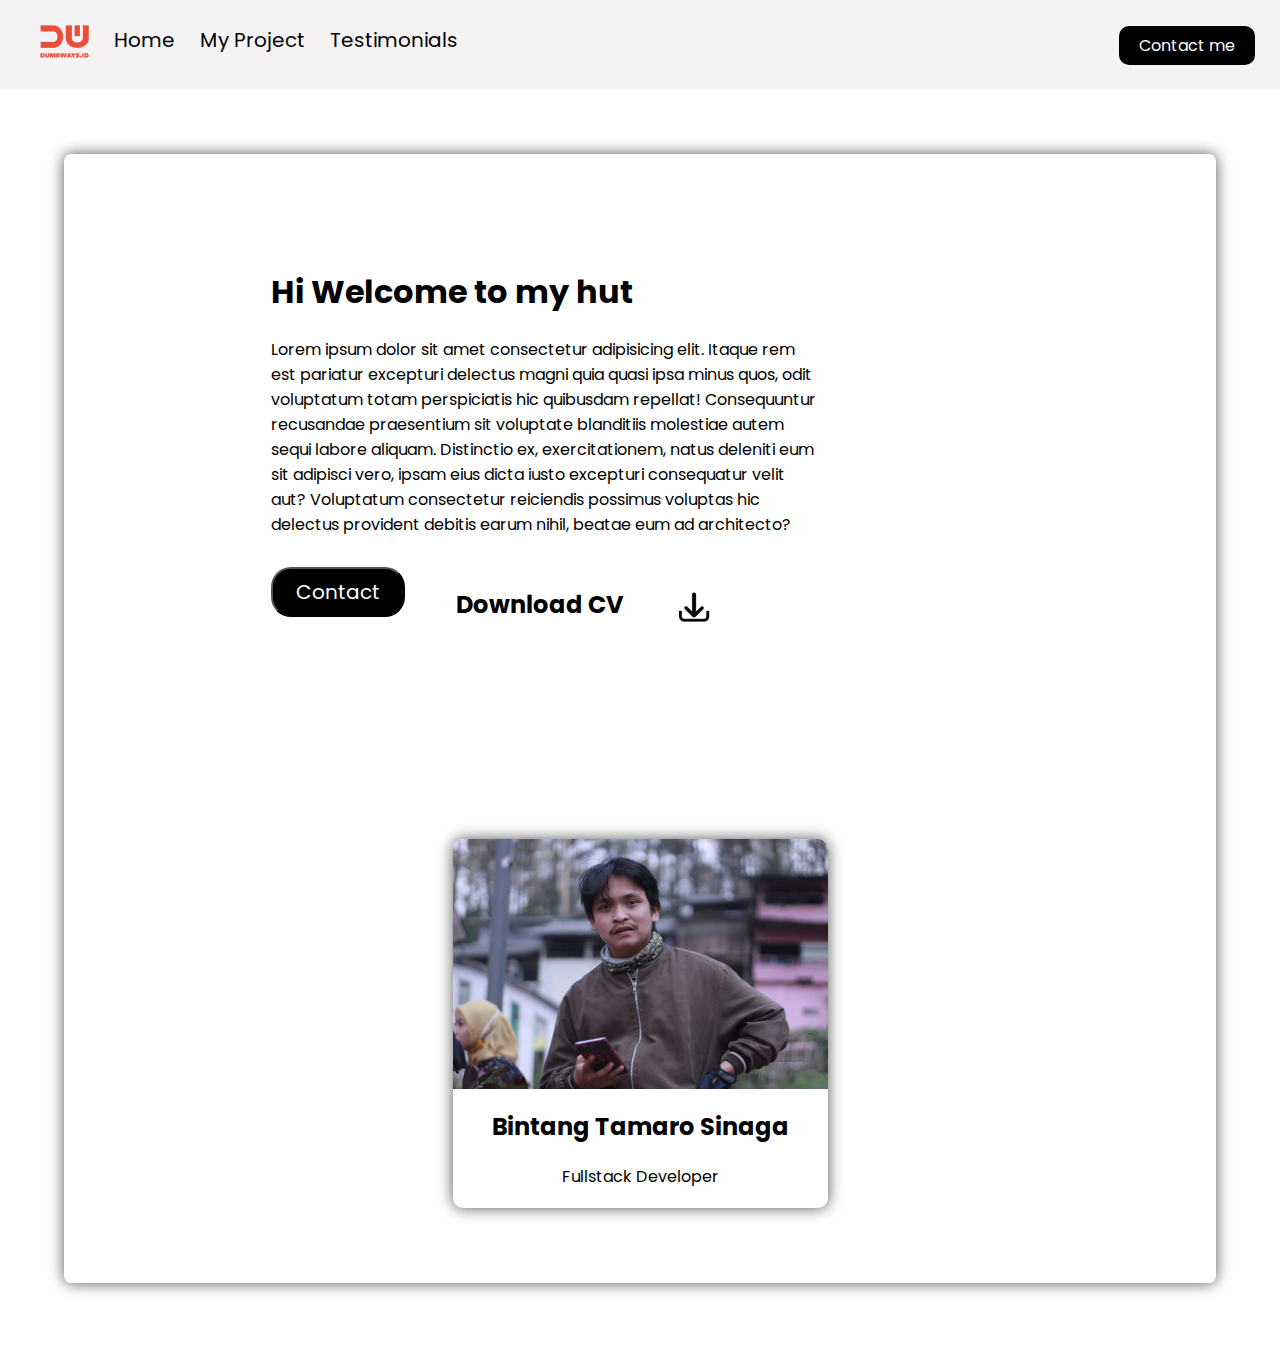
<file: index.html>
<html>
  <head>
    <title>Personal Web</title>
    <link rel="stylesheet" href="css/style.css" />
    <link
      rel="stylesheet"
      href="https://cdnjs.cloudflare.com/ajax/libs/font-awesome/6.4.0/css/all.min.css"
      integrity="sha512-iecdLmaskl7CVkqkXNQ/ZH/XLlvWZOJyj7Yy7tcenmpD1ypASozpmT/E0iPtmFIB46ZmdtAc9eNBvH0H/ZpiBw=="
      crossorigin="anonymous"
      referrerpolicy="no-referrer"
    />
  </head>
  <body>
    <nav>
      <div class="nav-left">
        <ul>
          <li>
            <img src="aseets/images/logo.png" alt="dumbways_logo" />
          </li>
          <li>
            <a class="navbar-home" href="index.html">Home</a>
          </li>
          <li>
            <a href="myproject.html">My Project</a>
          </li>
          <li>
            <a href="testimonials.html">Testimonials</a>
        </ul>
      </div>
      <div class="nav-right">
        <a href="contact.html">Contact me</a>
      </div>
    <div>
  </nav>
  
    <div class="container">
      <section class="indexSection">
        <div class="container-left">
          <h1>Hi Welcome to my hut</h1>
          <p>
            Lorem ipsum dolor sit amet consectetur adipisicing elit. Itaque rem
            est pariatur excepturi delectus magni quia quasi ipsa minus quos,
            odit voluptatum totam perspiciatis hic quibusdam repellat!
            Consequuntur recusandae praesentium sit voluptate blanditiis
            molestiae autem sequi labore aliquam. Distinctio ex, exercitationem,
            natus deleniti eum sit adipisci vero, ipsam eius dicta iusto
            excepturi consequatur velit aut? Voluptatum consectetur reiciendis
            possimus voluptas hic delectus provident debitis earum nihil, beatae
            eum ad architecto?
          </p>

          <div class="contact">
            <div class="contact2">
              <a href="contact.html">
                <button class="contact-button">Contact</button>
              </a>
            </div>

            <div class="contact2">
              <a href="https://linkedin.com/">
                <h2>Download CV</h2>
              </a>
            </div>
            <div class="contact2">
              <a href="https://linkedin.com/"
                ><img
                  src="aseets/images/download.jpg"
                  alt="download"
                  class="downloadimg"
              /></a>
            </div>
          </div>

          <div class="sosmed">
            <a href="https://linkedin.com/">
              <i class="fa-brands fa-linkedin"></i>
            </a>
            <a href="https://www.instagram.com/">
              <i class="fa-brands fa-instagram"></i>
            </a>
            <a href="https://www.facebook.com/">
              <i class="fa-brands fa-facebook"></i>
            </a>
            <a href="https://www.twitter.com/">
              <i class="fa-brands fa-twitter"></i>
            </a>
          </div>
        </div>
        <div class="container-right">
          <div class="card">
            <img
              src="aseets/images/gambar.jpg"
              alt="power"
              style="
                display: block;
                height: 250px;
                border-radius: 10px 10px 0 0;
              "
            />
            <h2>Bintang Tamaro Sinaga</h2>
            <p>Fullstack Developer</p>
          </div>
        </div>
      </section>
    </div>
    <script src="js/index.js" alt="index-js"></script>
  </body>
</html>
</file>
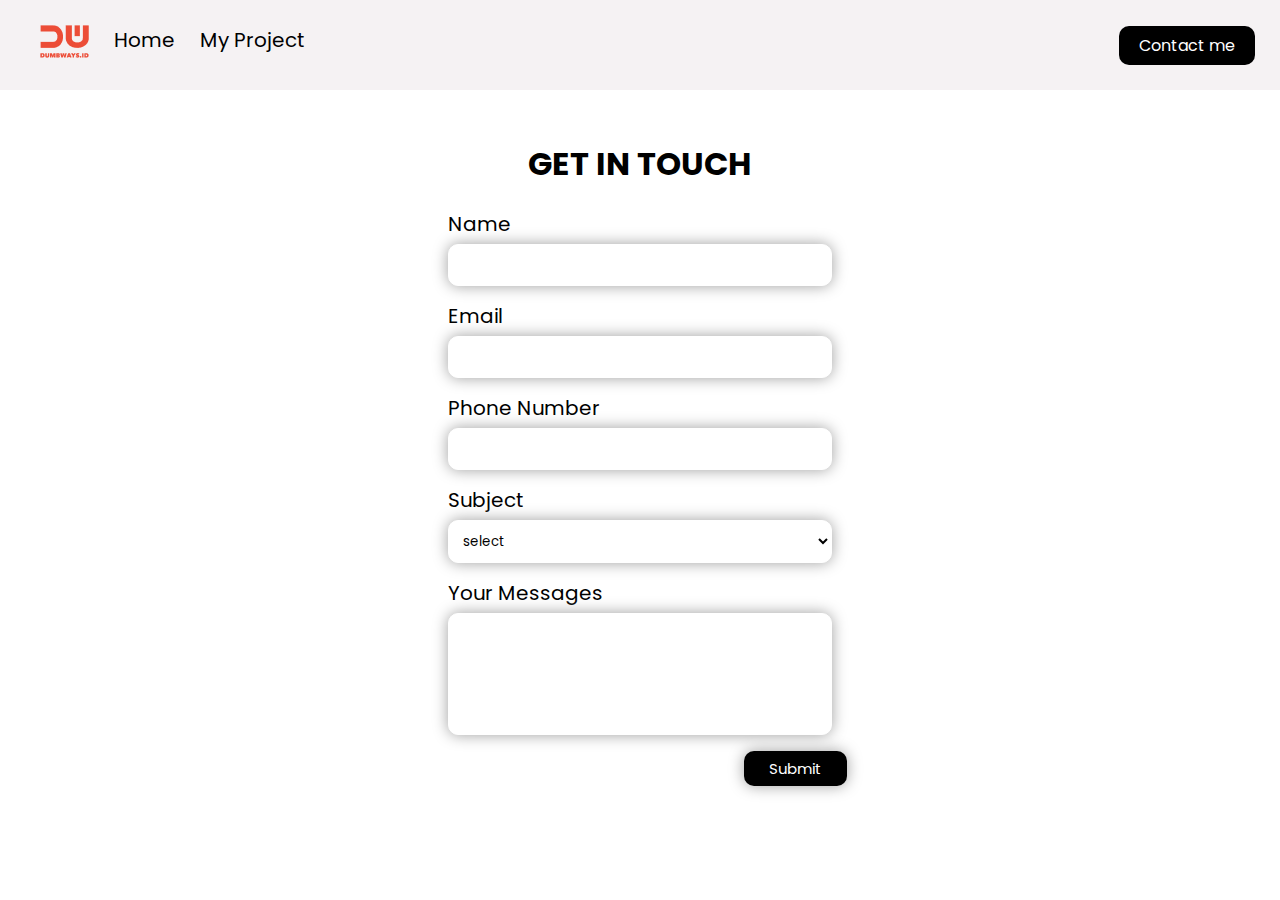
<file: contact.html>
<html>
  <head>
    <title>Contact</title>
    <link rel="stylesheet" href="css/style.css" />
  </head>

  <body>
    <nav>
      <div class="nav-left">
        <ul>
          <li>
            <img src="aseets/images/logo.png" alt="dumbways_logo" />
          </li>
          <li>
            <a class="navbar-home" href="index.html">Home</a>
          </li>
          <li>
            <a href="myproject.html">My Project</a>
          </li>
        </ul>
      </div>
      <div class="nav-right">
        <a href="#">Contact me</a>
      </div>
    </nav>

    <div class="contactform">
      <h1 class="title">GET IN TOUCH</h1>
      <form>
        <div>
          <label for="Name-input">Name</label>
          <input id="Name-input" type="text" required />
        </div>
        <div>
          <label for="Email-input">Email</label>
          <input id="Email-input" type="email" name="email" required />
        </div>
        <div>
          <label for="Phone-input">Phone Number</label>
          <input id="Phone-input" type="number" required />
        </div>
        <div>
          <label for="subject-input">Subject</label>
          <select id="subject-input">
            <option value="" hidden>select</option>
            <option>Frontend</option>
            <option>Backend</option>
            <option>Fullstack</option>
          </select>
        </div>
        <div>
          <label for="input-message">Your Messages</label>
          <textarea id="input-message" rows="5" cols="10"></textarea>
        </div>
      </form>
      <button class="button-submit" onclick="submitData()">Submit</button>
    </div>
    <script src="js/contact.js"></script>
  </body>
</html>
</file>
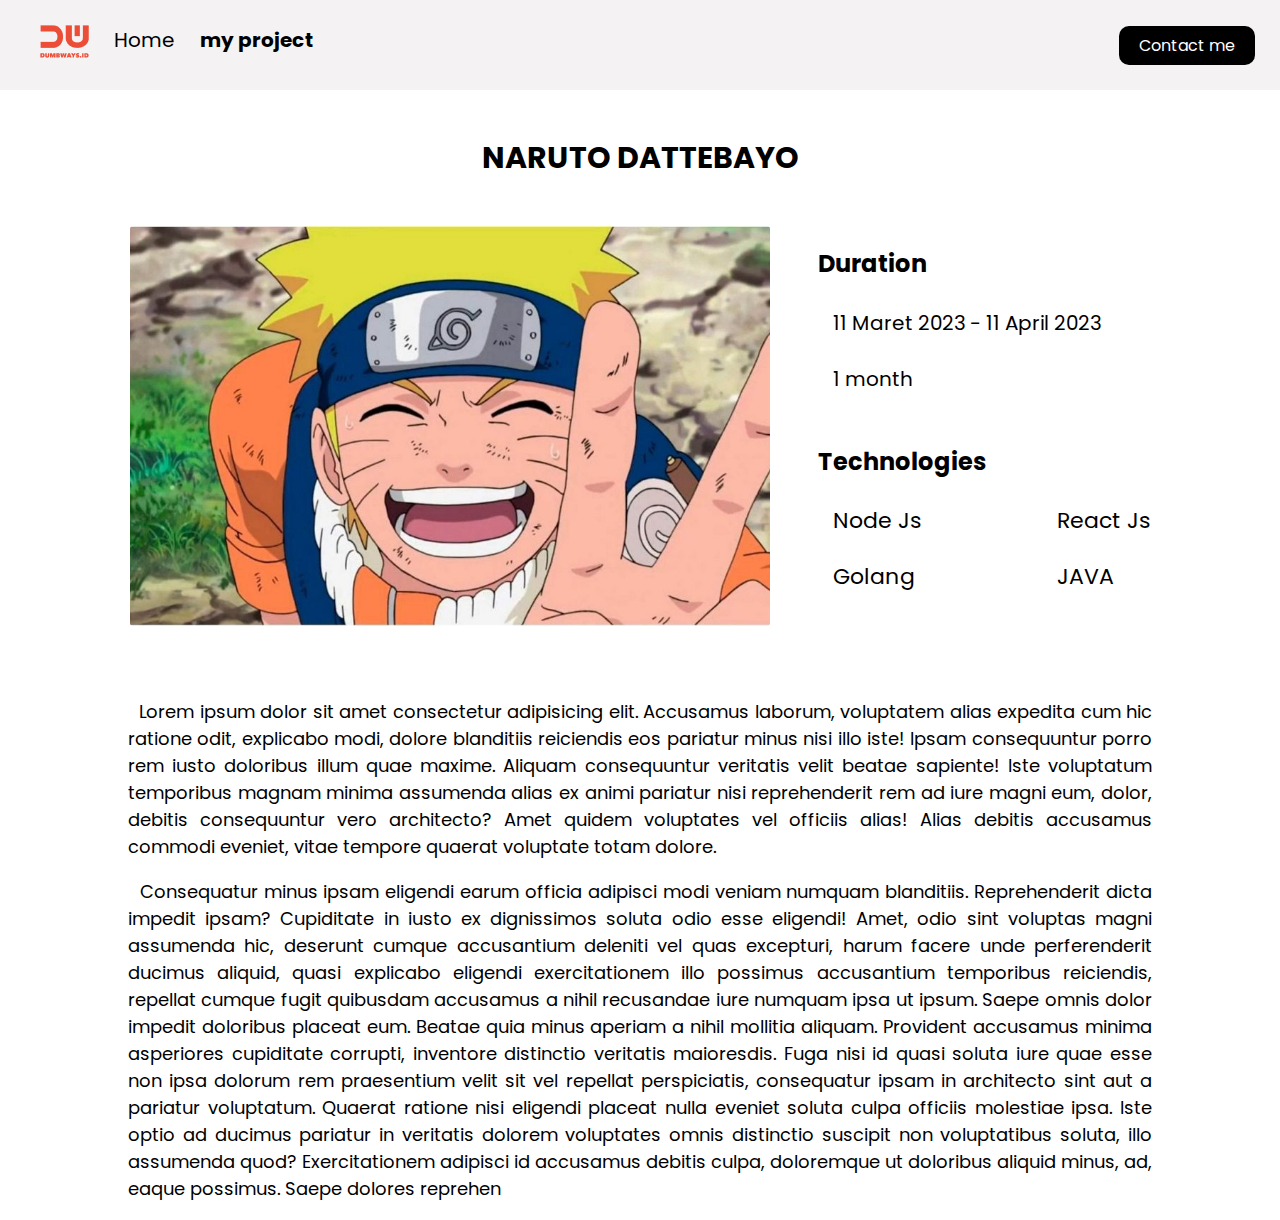
<file: detailproject.html>
<html>
  <head>
    <title>Detail Project</title>
    <link rel="stylesheet" href="css/style.css" />
    <link rel="stylesheet" href="css/detailproject.css" />
    <link
      rel="stylesheet"
      href="https://cdnjs.cloudflare.com/ajax/libs/font-awesome/6.4.0/css/all.min.css"
      integrity="sha512-iecdLmaskl7CVkqkXNQ/ZH/XLlvWZOJyj7Yy7tcenmpD1ypASozpmT/E0iPtmFIB46ZmdtAc9eNBvH0H/ZpiBw=="
      crossorigin="anonymous"
      referrerpolicy="no-referrer"
    />
  </head>
  <body>
    <nav>
      <div class="nav-left">
        <ul>
          <li>
            <img src="aseets/images/logo.png" alt="dumbways_logo" />
          </li>
          <li>
            <a href="index.html">Home</a>
          </li>
          <li>
            <a class="active" href="myproject.html">my project</a>
          </li>
        </ul>
      </div>
      <div class="nav-right">
        <a href="contact.html">Contact me</a>
      </div>
    </nav>

    <div class="container1">
      <section>
        <div class="main-detail">
          <h1>NARUTO DATTEBAYO</h1>
          <div class="container-detail">
            <div class="detail-left">
              <img src="aseets/images/narutokecil.jpg" alt="gambarnaruto" />
            </div>
            <div class="detail-right">
              <div class="right1">
                <h2>Duration</h2>
                <h4>
                  <i class="fa-solid fa-calendar-days"></i>
                  11 Maret 2023 - 11 April 2023
                </h4>
                <h4>
                  <i class="fa-solid fa-clock"></i>
                  1 month
                </h4>
              </div>
              <div>
                <div class="gridTech-detail">
                  <h2>Technologies</h2>
                  <h4>
                    <i class="fa-brands fa-node-js"></i>
                    Node Js
                  </h4>
                  <h4><i class="fa-brands fa-react"></i>React Js</h4>
                  <h4><i class="fa-brands fa-golang"></i>Golang</h4>
                  <h4><i class="fa-brands fa-java"></i>JAVA</h4>
                </div>
              </div>
            </div>
          </div>
        </div>
      </section>

      <section>
        <div class="container-text">
          <p>
            &nbsp Lorem ipsum dolor sit amet consectetur adipisicing elit.
            Accusamus laborum, voluptatem alias expedita cum hic ratione odit,
            explicabo modi, dolore blanditiis reiciendis eos pariatur minus nisi
            illo iste! Ipsam consequuntur porro rem iusto doloribus illum quae
            maxime. Aliquam consequuntur veritatis velit beatae sapiente! Iste
            voluptatum temporibus magnam minima assumenda alias ex animi
            pariatur nisi reprehenderit rem ad iure magni eum, dolor, debitis
            consequuntur vero architecto? Amet quidem voluptates vel officiis
            alias! Alias debitis accusamus commodi eveniet, vitae tempore
            quaerat voluptate totam dolore.
          </p>
          <p>
            &nbsp Consequatur minus ipsam eligendi earum officia adipisci modi
            veniam numquam blanditiis. Reprehenderit dicta impedit ipsam?
            Cupiditate in iusto ex dignissimos soluta odio esse eligendi! Amet,
            odio sint voluptas magni assumenda hic, deserunt cumque accusantium
            deleniti vel quas excepturi, harum facere unde perferenderit ducimus
            aliquid, quasi explicabo eligendi exercitationem illo possimus
            accusantium temporibus reiciendis, repellat cumque fugit quibusdam
            accusamus a nihil recusandae iure numquam ipsa ut ipsum. Saepe omnis
            dolor impedit doloribus placeat eum. Beatae quia minus aperiam a
            nihil mollitia aliquam. Provident accusamus minima asperiores
            cupiditate corrupti, inventore distinctio veritatis maioresdis. Fuga
            nisi id quasi soluta iure quae esse non ipsa dolorum rem praesentium
            velit sit vel repellat perspiciatis, consequatur ipsam in architecto
            sint aut a pariatur voluptatum. Quaerat ratione nisi eligendi
            placeat nulla eveniet soluta culpa officiis molestiae ipsa. Iste
            optio ad ducimus pariatur in veritatis dolorem voluptates omnis
            distinctio suscipit non voluptatibus soluta, illo assumenda quod?
            Exercitationem adipisci id accusamus debitis culpa, doloremque ut
            doloribus aliquid minus, ad, eaque possimus. Saepe dolores reprehen
          </p>
        </div>
      </section>
    </div>
  </body>
</html>
</file>
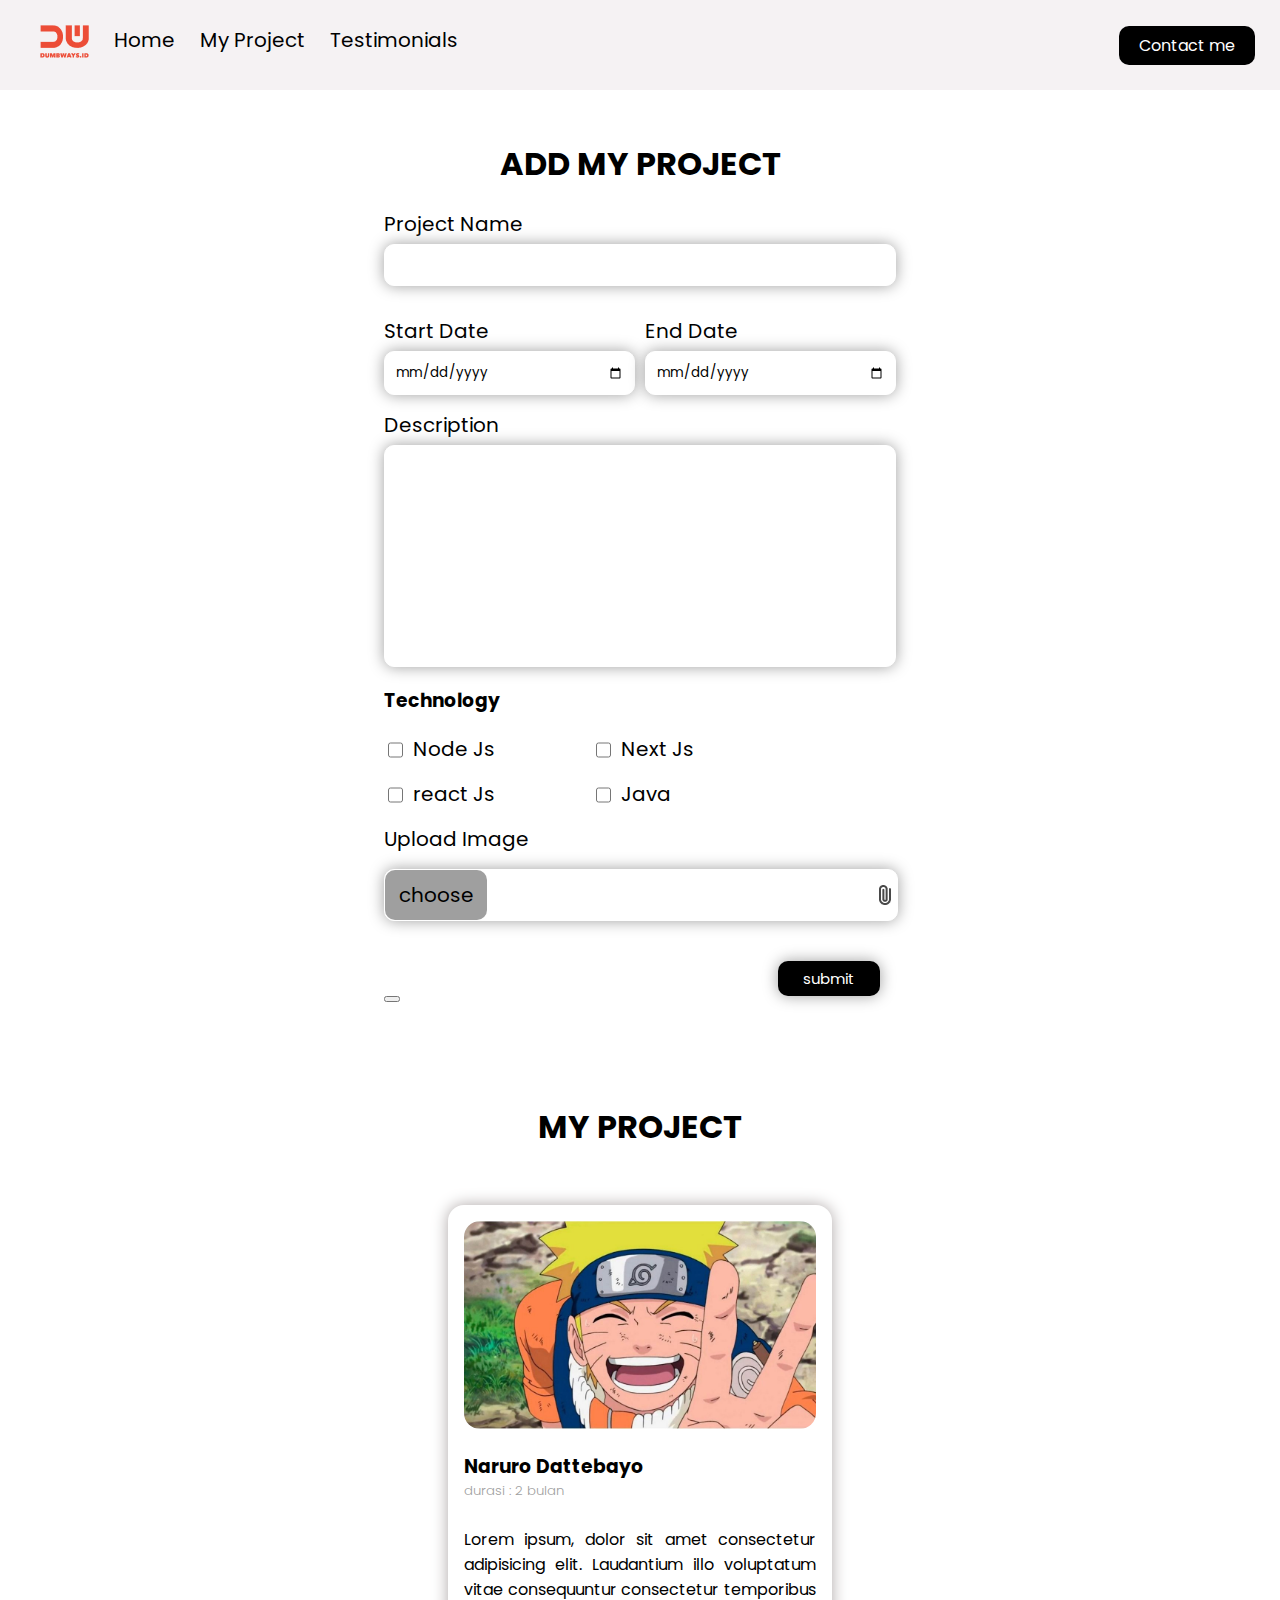
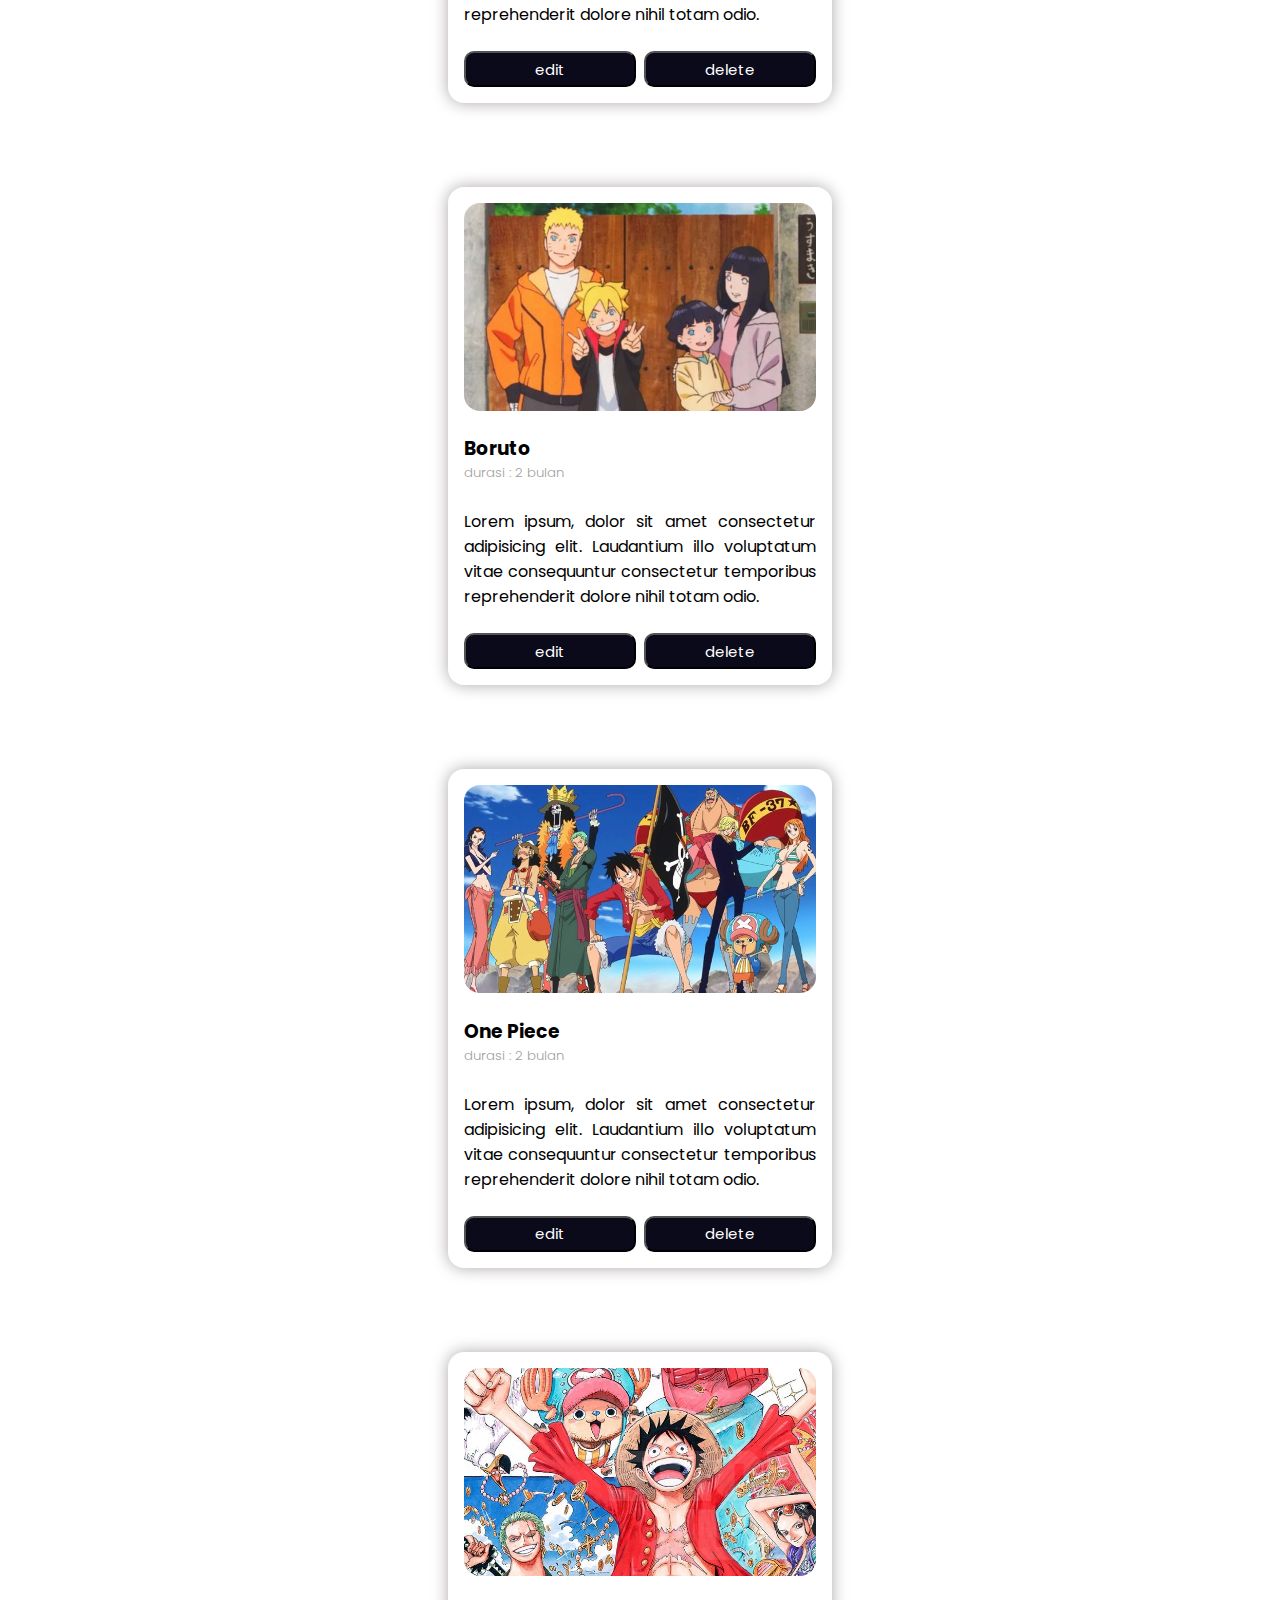
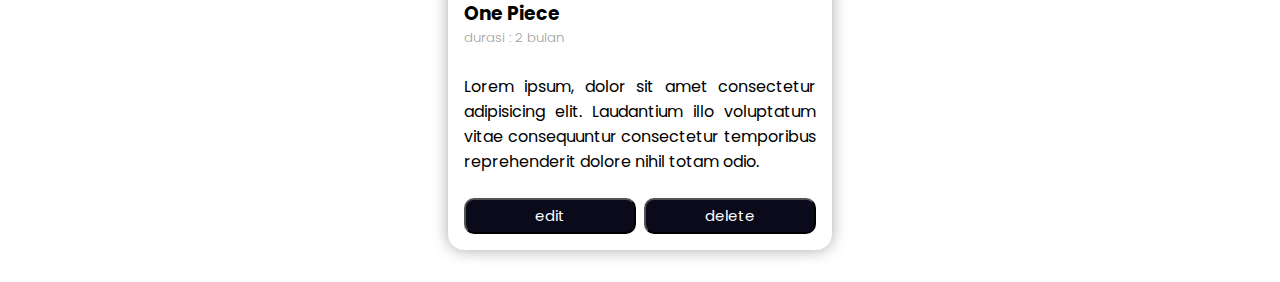
<file: myproject.html>
<do
  <head>
    <title> Project</title>
    <link rel="stylesheet" href="css/style.css" />
    <link rel="stylesheet" href="css/myproject.css" />
    <link
      rel="stylesheet"
      href="https://cdnjs.cloudflare.com/ajax/libs/font-awesome/6.4.0/css/all.min.css"
      integrity="sha512-iecdLmaskl7CVkqkXNQ/ZH/XLlvWZOJyj7Yy7tcenmpD1ypASozpmT/E0iPtmFIB46ZmdtAc9eNBvH0H/ZpiBw=="
      crossorigin="anonymous"
      referrerpolicy="no-referrer"
    />
  </head>
  <body>
    <nav>
      <div class="nav-left">
        <ul>
          <li>
            <img src="aseets/images/logo.png" alt="dumbways_logo" />
          </li>
          <li>
            <a class="navbar-home" href="index.html">Home</a>
          </li>
          <li>
            <a href="myproject.html">My Project</a>
          </li>
          <li>
            <a href="testimonials.html">Testimonials</a>
        </ul>
      </div>
      <div class="nav-right">
        <a href="contact.html">Contact me</a>
      </div>
     <div>
    </nav>
    <div class="contactform">
      <h1>ADD MY PROJECT</h1>
      <form action="" onsubmit="addProject(event)">
        <div>
          <label for="inputProject">Project Name</label>
          <input id="inputProject" type="text" />
        </div>
        <div class="dateForm">
          <div class="dateInput1">
            <label for="date1">Start Date</label>
            <input type="date" id="date1" />
          </div>
          <div class="dateInput2">
            <label for="date2">End Date</label>
            <input type="date" id="date2" />
          </div>
        </div>
        <div>
          <label for="desc">Description</label>
          <textarea name="desc" id="desc" cols="20" rows="10"></textarea>
        </div>

        <div>
          <h3>Technology</h3>
          <div>
            <div class="checkboxForm">
              <input type="checkbox" id="nodeJs" value="Node Js" />
              <label for="nodeJs">Node Js</label>
              <input type="checkbox" id="Go" value="Go" />
              <label for="Go">Next Js</label>
            </div>
            <div class="checkboxForm">
              <input type="checkbox" id="reactJs" value="React Js" />
              <label for="reactJs">react Js</label>
              <input type="checkbox" id="java" value="java" />
              <label for="java">Java</label>
            </div>
          </div>
        </div>
        <div>
          <label>Upload Image</label>
          <div class="inputBlogImageGroup">
            <label for="inputImg">
              <div class="attachImg">
                <div>
                  <p>choose</p>
                </div>
                <img src="aseets/images/file.png" alt="attach file" />
              </div>
            </label>
          </div>
          <input type="file" id="inputImg" hidden="hidden" />
        </div>
        <button type="submit" class="button-submit" onclick="formAlert()">submit<button>
      <form>
    </div>

    
    <div class="container-blog">
      <h1>MY PROJECT</h1>
      <div class="container-grid" id="contents">
        <div class="item-grid">
          <img src="aseets/images/narutokecil.jpg" alt="gambarnaruto" />
          <a href="detailproject.html">
            <h3>Naruro Dattebayo</h3>
          </a>
          <h5>durasi : 2 bulan</h5>
          <p>
            Lorem ipsum, dolor sit amet consectetur adipisicing elit. Laudantium
            illo voluptatum vitae consequuntur consectetur temporibus
            reprehenderit dolore nihil totam odio.
          </p>
          <div class="previewTech">
            <i class="fa-brands fa-node-js"></i>
            <i class="fa-brands fa-react"></i>
            <i class="fa-brands fa-golang"></i>
          </div>
          <div class="itemBtn">
            <button>edit</button>
            <button>delete</button>
          </div>
        </div>

        <div class="container-grid" id="contents">
          <div class="item-grid">
            <img src="aseets/images/keluarga naruto.jpg" alt="gambarnaruto" />
            <a href="detailproject.html">
              <h3>Boruto</h3>
            </a>
            <h5>durasi : 2 bulan</h5>
            <p>
              Lorem ipsum, dolor sit amet consectetur adipisicing elit. Laudantium
              illo voluptatum vitae consequuntur consectetur temporibus
              reprehenderit dolore nihil totam odio.
            </p>
            <div class="previewTech">
              <i class="fa-brands fa-node-js"></i>
              <i class="fa-brands fa-react"></i>
              <i class="fa-brands fa-golang"></i>
            </div>
            <div class="itemBtn">
              <button>edit</button>
              <button>delete</button>
            </div>
          </div>
        
          <div class="container-grid" id="contents">
            <div class="item-grid">
              <img src="aseets/images/onepiece1.png" alt="gambarnaruto" />
              <a href="detailproject.html">
                <h3>One Piece</h3>
              </a>
              <h5>durasi : 2 bulan</h5>
              <p>
                Lorem ipsum, dolor sit amet consectetur adipisicing elit. Laudantium
                illo voluptatum vitae consequuntur consectetur temporibus
                reprehenderit dolore nihil totam odio.
              </p>
              <div class="previewTech">
                <i class="fa-brands fa-node-js"></i>
                <i class="fa-brands fa-react"></i>
                <i class="fa-brands fa-golang"></i>
              </div>
              <div class="itemBtn">
                <button>edit</button>
                <button>delete</button>
              </div>
            </div>

          <div class="container-grid" id="contents">
            <div class="item-grid">
              <img src="aseets/images/onepiece2.jpg" alt="gambarnaruto" />
              <a href="detailproject.html">
                <h3>One Piece</h3>
              </a>
              <h5>durasi : 2 bulan</h5>
              <p>
                Lorem ipsum, dolor sit amet consectetur adipisicing elit. Laudantium
                illo voluptatum vitae consequuntur consectetur temporibus
                reprehenderit dolore nihil totam odio.
              </p>
              <div class="previewTech">
                <i class="fa-brands fa-node-js"></i>
                <i class="fa-brands fa-react"></i>
                <i class="fa-brands fa-golang"></i>
              </div>
              <div class="itemBtn">
                <button>edit</button>
                <button>delete</button>
              </div>
            </div>


      </div>
    </form>
    </div>
    <script src="js/myproject.js"></script>
    <script src="js/index.js"></script>
  </body>
</html>
</file>
<file: css/style.css>
@import url("https://fonts.googleapis.com/css2?family=Poppins&display=swap");

* {
  text-decoration: none;
  font-family: "Poppins", sans-serif;
}

body {
  margin: 0;
  padding: 0;
}

nav {
  background-color: #f5f2f3;
  display: flex;
  align-items: center;
  height: 10%;
}

nav ul {
  display: flex;
  list-style-type: none;
}

nav ul li {
  margin-right: 25px;
  font-size: 20px;
}

nav ul li a {
  color: black;
}

nav ul li .active {
  font-weight: bold;
}

.nav-left {
  flex: 50%;
}

.nav-right {
  flex: 50%;
  text-align: end;
  margin-right: 25px;
}

.nav-right a {
  padding: 8px 20px;
  background-color: black;
  color: white;
  border-radius: 10px;
}

.container {
  display: flex;
  margin: 5%;
  border-radius: 7px;
  background-color: white;
  box-shadow: 0 0 15px#565656;
  justify-content: center;
  flex-wrap: wrap;
}

.container-left {
  padding: 10%;
  padding-right: 30%;
  flex-wrap: wrap;
}

.contact-button {
  background-color: black;
  color: white;
  border-radius: 20px;
  padding: 8px 23px;
  font-size: 20px;
  cursor: pointer;
}

.contact {
  margin: 30px 0;
  display: flex;
  justify-content: space-between;
  width: 80%;
}

.contact2 {
  display: flex;
}

a {
  color: black;
}

.downloadimg {
  height: 40;
  margin-top: 20px;
}

.container-right {
  flex: 80%;
}

.card {
  width: fit-content;
  margin: 20% auto;
  box-shadow: 0 0 15px #565656;
  border-radius: 10px;
  text-align: center;
  padding-bottom: 3px;
  flex-wrap: ;
}

.indexSection {
  display: flex;
  width: 80%;
}

.sosmed i {
  font-size: 50px;
  margin-right: 28px;
  color: black;
  text-align: center;
}

/*    =Contact Css=     */

.contactform {
  margin: 50px auto;
  width: 30%;
}

.contactform h1 {
  text-align: center;
}

.contactform form div {
  margin-top: 15px;
}

label {
  font-size: 20px;
}

input,
select,
textarea {
  background-color: #ffffff;
  width: 100%;
  padding: 10px;
  margin-top: 5px;
  border-radius: 10px;
  border: 1px solid #ffffff;
  box-shadow: 0 0 15px #9f9f9f;
  resize: none;
}

.button-submit {
  background-color: rgb(0, 0, 0);
  color: white;
  padding: 6px 25px;
  border: none;
  border-radius: 10px;
  margin-left: 77%;
  font-size: 15px;
  cursor: pointer;
  box-shadow: 0 0 15px #9f9f9f;
}

.button-submit:hover {
  background-color: #565656;
}

#barsmenu {
  display: none;
}

.hamburger-nav-container {
  font-size: 23px;
  list-style-type: none;
  /* display: none; */
}

.hamburger-nav-container a {
  text-decoration: none;
  color: #ffffff;
  background-color: #9a9a9a;
  display: flex;
  align-items: center;
  justify-content: center;
  padding: 10px;
  border: 1px solid #ffffff;
  flex-direction: column;
}

.hamburger-nav-container .hamburger-active {
  text-decoration: none;
  color: #ffffff;
  background-color: orangered;
  display: flex;
  align-items: center;
  justify-content: center;
  padding: 10px;
  border: 1px solid #ffffff;
}

@media only screen and (max-width: 900px) {
  .card-container {
    width: 100%;
  }
}

.left {
  flex: 100%;
  display: flex;
  justify-content: center;
}

.right {
  margin-left: 0;
}

section {
  flex-direction: column;
  align-items: center;
  display: flex;
}

@media only screen and (max-width: 550);
 {
  .skill {
    flex-direction: column;
  }
}

.item-collapse {
  display: none;
  flex-direction: column;
}

#barsmenu {
  display: block;
}
</file>
<file: css/detailproject.css>
.container1 {
  display: flex;
  width: 80%;
  margin-left: auto;
  margin-right: auto;
  flex-direction: column;
}

h1 {
  text-align: center;
  font-size: 30;
  margin: 1.5em auto;
}

.container-detail {
  display: flex;
}

.container-detail img {
  width: 40em;
  height: 25em;
  object-fit: cover;
  border-radius: 3px;
}

.detail-left {
  flex: 1;
}

.detail-right {
  padding-left: 1em;
  margin-left: 2em;
  flex: 1;
  display: grid;
}

.detail-right h4 {
  font-weight: 400;
  font-size: 20;
}

.detail-right i {
  margin-right: 0.5em;
  font-size: 29;
  font-weight: 500;
}

.gridTech-detail {
  display: grid;
  grid-template-columns: 14em auto;
  grid-template-rows: 3.2em 3.5em;
}

.gridTech-detail h4 {
  align-items: center;
  font-size: 22;
}

.gridTech-detail h2 {
  grid-column: 1 / -1;
}

.container-text {
  margin-top: 3em;
  text-align: justify;
  font-size: 18;
}
</file>
<file: css/myproject.css>
.dateForm {
  display: flex;
}

.dateInput1 {
  flex: 1;
  padding-right: 5px;
}

.dateInput2 {
  flex: 1;
  padding-left: 5px;
}

.checkboxForm {
  all: revert;
  display: flex;
}

.checkboxForm input {
  width: 15px;
  box-shadow: none;
  margin-right: 5px;
}

.checkboxForm label {
  cursor: pointer;
  margin-left: 5px;
  margin-right: 19%;
}

.contactform {
  width: 40%;
}

.contactform form {
  width: 100%;
}

.attachImg {
  display: flex;
  justify-content: space-between;
  align-items: center;
  background-color: #ffffff;
  width: 100%;
  height: 50px;
  margin-top: 5px;
  margin-bottom: 40px;
  border-radius: 10px;
  border: 1px solid #ffffff;
  box-shadow: 0 0 15px #9f9f9f;
}

.attachImg div {
  display: flex;
  justify-content: center;
  align-items: center;
  background-color: #9f9f9f;
  height: 50;
  width: 20%;
  margin-bottom: 15px;
  border-radius: 10px;
}

.container-blog {
  background-color: #ffffff;
  width: 100%;
  text-align: center;
  padding-top: 30px;
}

.container-grid {
  display: flex;
  flex-direction: row;
  justify-content: center;
  align-items: center;
  gap: 20px;
  margin: 0%;
  flex-wrap: wrap;
  width: 100%;
}

.item-grid {
  margin: 2em 2em;
  padding: 1em;
  width: 22em;
  text-align: justify;
  border-radius: 1em;
  box-shadow: 0 0 1em #ada6a6;
}

.item-grid h3 {
  padding-top: 1em;
  line-height: 0.1em;
}

.item-grid h5 {
  line-height: 0.1em;
  padding-bottom: 1em;
  font-weight: 300;
  color: #9f9f9f;
}

.item-grid img {
  display: block;
  margin-left: auto;
  margin-right: auto;
  object-fit: cover;
  width: 22em;
  height: 13em;
  border-radius: 1em;
}

.previewTech {
  font-size: 35;
  letter-spacing: 0.15em;
}

.itemBtn {
  bottom: 0;
  margin-top: 1.5em;
  display: flex;
  justify-content: space-between;
}

.itemBtn button {
  cursor: pointer;
  width: 11.45em;
  height: 2.4em;
  border-radius: 10px;
  color: white;
  background-color: #0a0a1a;
  font-size: 15;
}
</file>
